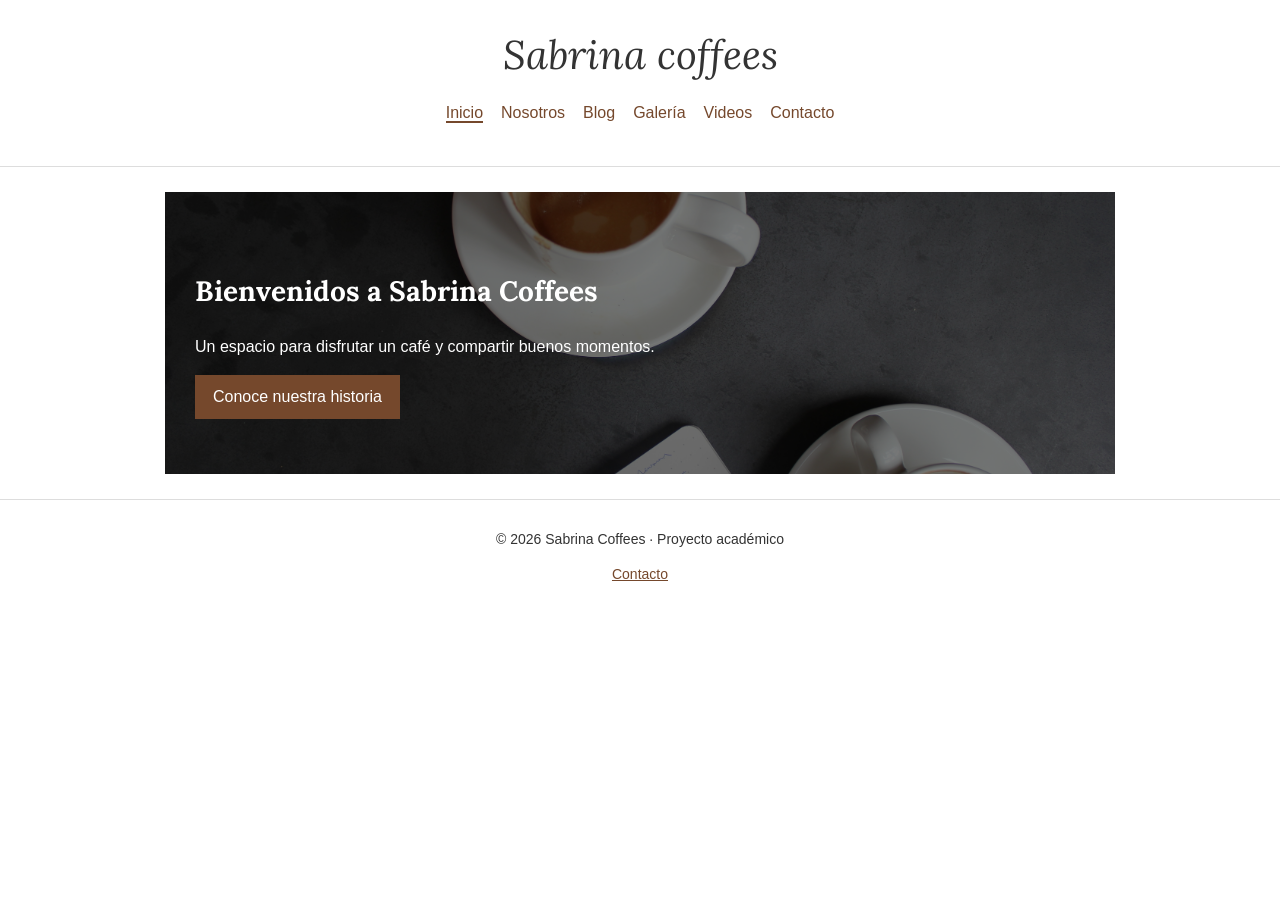
<file: index.html>
<!DOCTYPE html>
<html lang="es">
<head>
    <meta charset="UTF-8">
    <meta name="viewport" content="width=device-width, initial-scale=1.0">
    <meta name="description" content="Sabrina Coffees: café, historias y encuentros. Proyecto académico de diseño web.">
    <title>Inicio | Sabrina Coffees</title>
    <link rel="stylesheet" href="css/estilos.css">
</head>
<body>
    <a class="salto" href="#contenido">Saltar al contenido</a>
    <header class="cabecera">
        <a class="marca" href="index.html">Sabrina coffees</a>
        <nav aria-label="Navegación principal">
            <ul class="menu">
                <li><a href="index.html" aria-current="page">Inicio</a></li>
                <li><a href="nosotros.html">Nosotros</a></li>
                <li><a href="blog.html">Blog</a></li>
                <li><a href="galeria.html">Galería</a></li>
                <li><a href="videos.html">Videos</a></li>
                <li><a href="contactos.html">Contacto</a></li>
            </ul>
        </nav>
    </header>
    <main id="contenido" class="contenedor">
        <section class="portada">
            <h1>Bienvenidos a Sabrina Coffees</h1>
            <p>Un espacio para disfrutar un café y compartir buenos momentos.</p>
            <a class="boton" href="nosotros.html">Conoce nuestra historia</a>
        </section>
    </main>
    <footer class="pie">
        <p>© 2026 Sabrina Coffees · Proyecto académico</p>
        <a href="contactos.html">Contacto</a>
    </footer>
</body>
</html>
</file>
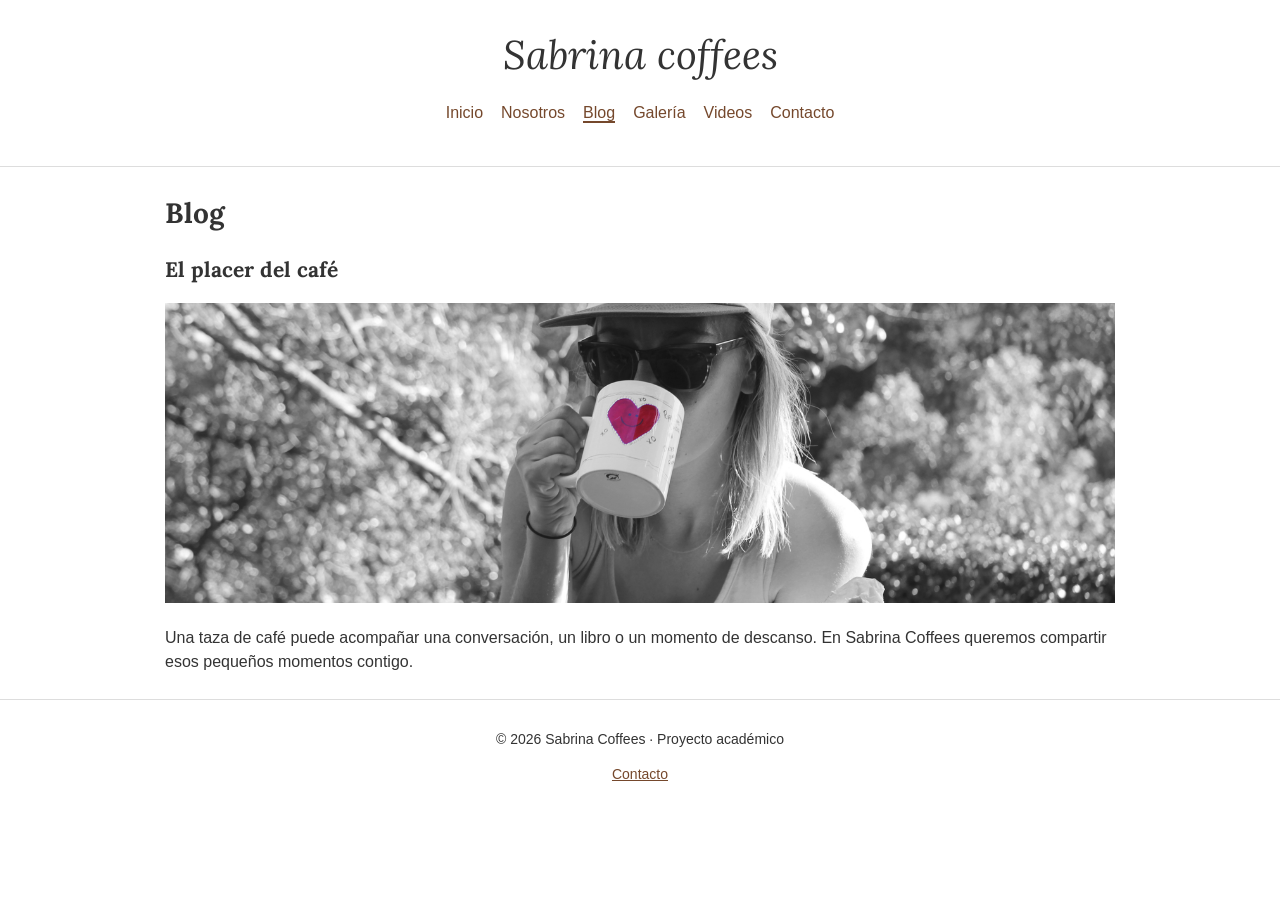
<file: blog.html>
<!DOCTYPE html>
<html lang="es">
<head>
    <meta charset="UTF-8">
    <meta name="viewport" content="width=device-width, initial-scale=1.0">
    <meta name="description" content="Sabrina Coffees: café, historias y encuentros. Proyecto académico de diseño web.">
    <title>Blog | Sabrina Coffees</title>
    <link rel="stylesheet" href="css/estilos.css">
</head>
<body>
    <a class="salto" href="#contenido">Saltar al contenido</a>
    <header class="cabecera">
        <a class="marca" href="index.html">Sabrina coffees</a>
        <nav aria-label="Navegación principal">
            <ul class="menu">
                <li><a href="index.html">Inicio</a></li>
                <li><a href="nosotros.html">Nosotros</a></li>
                <li><a href="blog.html" aria-current="page">Blog</a></li>
                <li><a href="galeria.html">Galería</a></li>
                <li><a href="videos.html">Videos</a></li>
                <li><a href="contactos.html">Contacto</a></li>
            </ul>
        </nav>
    </header>
    <main id="contenido" class="contenedor">
        <header class="intro"><h1>Blog</h1></header>
        <article class="articulo">
            <h2>El placer del café</h2>
            <img src="img/image-asset.jpeg" alt="Persona disfrutando una taza de café">
            <p>Una taza de café puede acompañar una conversación, un libro o un momento de descanso. En Sabrina Coffees queremos compartir esos pequeños momentos contigo.</p>
        </article>
        
    </main>
    <footer class="pie">
        <p>© 2026 Sabrina Coffees · Proyecto académico</p>
        <a href="contactos.html">Contacto</a>
    </footer>
</body>
</html>
</file>
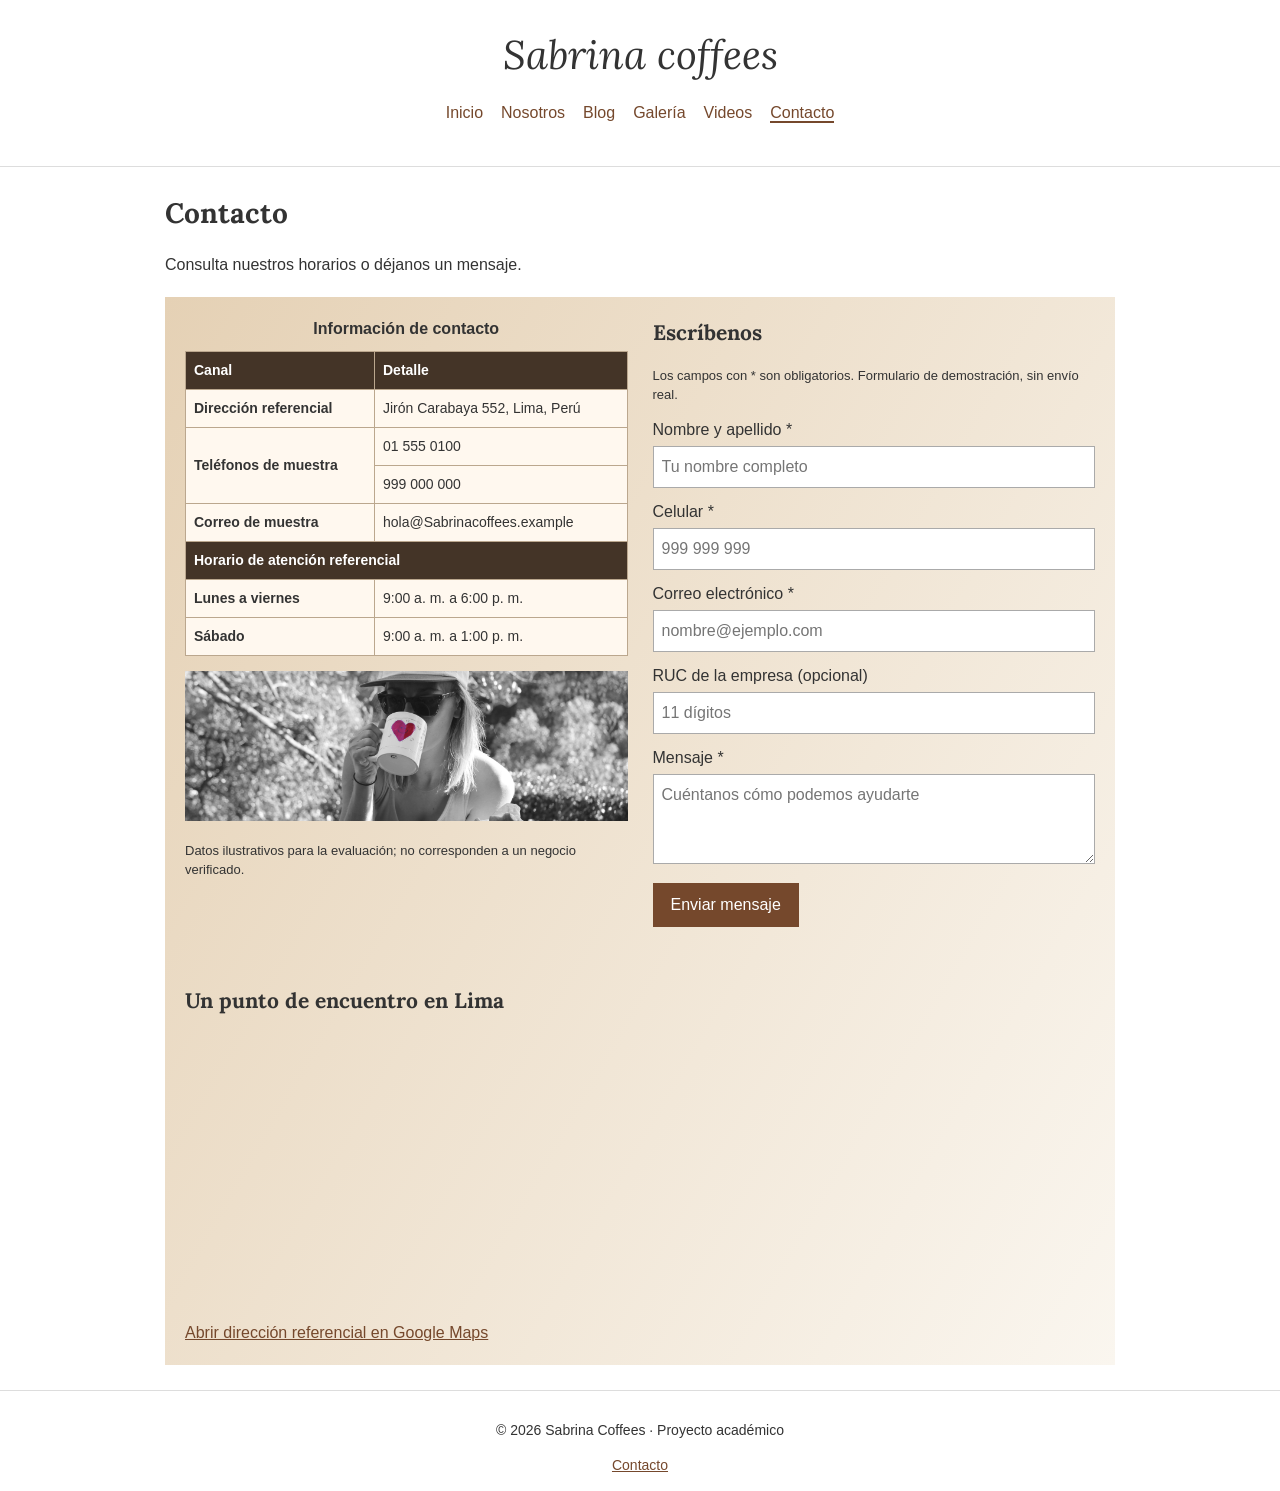
<file: contactos.html>
<!DOCTYPE html>
<html lang="es">
<head>
    <meta charset="UTF-8">
    <meta name="viewport" content="width=device-width, initial-scale=1.0">
    <meta name="description" content="Sabrina Coffees: café, historias y encuentros. Proyecto académico de diseño web.">
    <title>Contacto | Sabrina Coffees</title>
    <link rel="stylesheet" href="css/estilos.css">
    <script src="js/contacto.js" defer></script>
</head>
<body>
    <a class="salto" href="#contenido">Saltar al contenido</a>
    <header class="cabecera">
        <a class="marca" href="index.html">Sabrina coffees</a>
        <nav aria-label="Navegación principal">
            <ul class="menu">
                <li><a href="index.html">Inicio</a></li>
                <li><a href="nosotros.html">Nosotros</a></li>
                <li><a href="blog.html">Blog</a></li>
                <li><a href="galeria.html">Galería</a></li>
                <li><a href="videos.html">Videos</a></li>
                <li><a href="contactos.html" aria-current="page">Contacto</a></li>
            </ul>
        </nav>
    </header>
    <main id="contenido" class="contenedor">
        <header class="intro"><h1>Contacto</h1><p>Consulta nuestros horarios o déjanos un mensaje.</p></header>
        <div class="contacto">
            <section aria-label="Información de contacto">
                <!-- colspan y rowspan combinan celdas de la tabla. -->
                <table>
                    <caption>Información de contacto</caption>
                    <thead><tr><th scope="col">Canal</th><th scope="col">Detalle</th></tr></thead>
                    <tbody>
                        <tr><th scope="row">Dirección referencial</th><td>Jirón Carabaya 552, Lima, Perú</td></tr>
                        <tr><th scope="row" rowspan="2">Teléfonos de muestra</th><td>01 555 0100</td></tr>
                        <tr><td>999 000 000</td></tr>
                        <tr><th scope="row">Correo de muestra</th><td>hola@Sabrinacoffees.example</td></tr>
                        <tr><th class="horario" colspan="2" scope="rowgroup">Horario de atención referencial</th></tr>
                        <tr><th scope="row">Lunes a viernes</th><td>9:00 a. m. a 6:00 p. m.</td></tr>
                        <tr><th scope="row">Sábado</th><td>9:00 a. m. a 1:00 p. m.</td></tr>
                    </tbody>
                </table>
                <img class="foto-contacto" src="img/image-asset.jpeg" alt="Persona disfrutando una taza de café">
                <p class="nota">Datos ilustrativos para la evaluación; no corresponden a un negocio verificado.</p>
            </section>
            <section aria-labelledby="titulo-formulario">
                <form id="formulario-contacto">
                    <h2 id="titulo-formulario">Escríbenos</h2>
                    <p class="nota">Los campos con * son obligatorios. Formulario de demostración, sin envío real.</p>
                    <label for="nombre">Nombre y apellido *</label>
                    <input id="nombre" name="nombre" type="text" placeholder="Tu nombre completo" autocomplete="name" required maxlength="100">
                    <label for="celular">Celular *</label>
                    <input id="celular" name="celular" type="tel" placeholder="999 999 999" autocomplete="tel" pattern="[0-9+ ()-]{7,20}" title="Usa entre 7 y 20 caracteres: números, espacios, +, guiones o paréntesis." required>
                    <label for="correo">Correo electrónico *</label>
                    <input id="correo" name="correo" type="email" placeholder="nombre@ejemplo.com" autocomplete="email" required>
                    <label for="ruc">RUC de la empresa (opcional)</label>
                    <input id="ruc" name="ruc" type="text" inputmode="numeric" pattern="[0-9]{11}" maxlength="11" placeholder="11 dígitos" title="Ingresa exactamente 11 dígitos.">
                    <label for="mensaje">Mensaje *</label>
                    <textarea id="mensaje" name="mensaje" placeholder="Cuéntanos cómo podemos ayudarte" required maxlength="2000"></textarea>
                    <button class="boton" type="submit">Enviar mensaje</button>
                    <p id="estado" class="estado" role="status" aria-live="polite"></p>
                    <noscript><p>Activa JavaScript para probar el formulario. No hay un servicio de envío conectado.</p></noscript>
                </form>
            </section>
            <section class="mapa" aria-labelledby="titulo-mapa">
                <h2 id="titulo-mapa">Un punto de encuentro en Lima</h2>
                <iframe src="https://www.google.com/maps?q=Jiron+Carabaya+552+Lima+Peru&amp;output=embed" title="Mapa de la dirección referencial: Jirón Carabaya 552, Lima" loading="lazy" referrerpolicy="no-referrer-when-downgrade" allowfullscreen></iframe>
                <a href="https://www.google.com/maps?q=Jiron+Carabaya+552+Lima+Peru" target="_blank" rel="noopener noreferrer">Abrir dirección referencial en Google Maps</a>
            </section>
        </div>
    </main>
    <footer class="pie">
        <p>© 2026 Sabrina Coffees · Proyecto académico</p>
        <a href="contactos.html">Contacto</a>
    </footer>
</body>
</html>
</file>
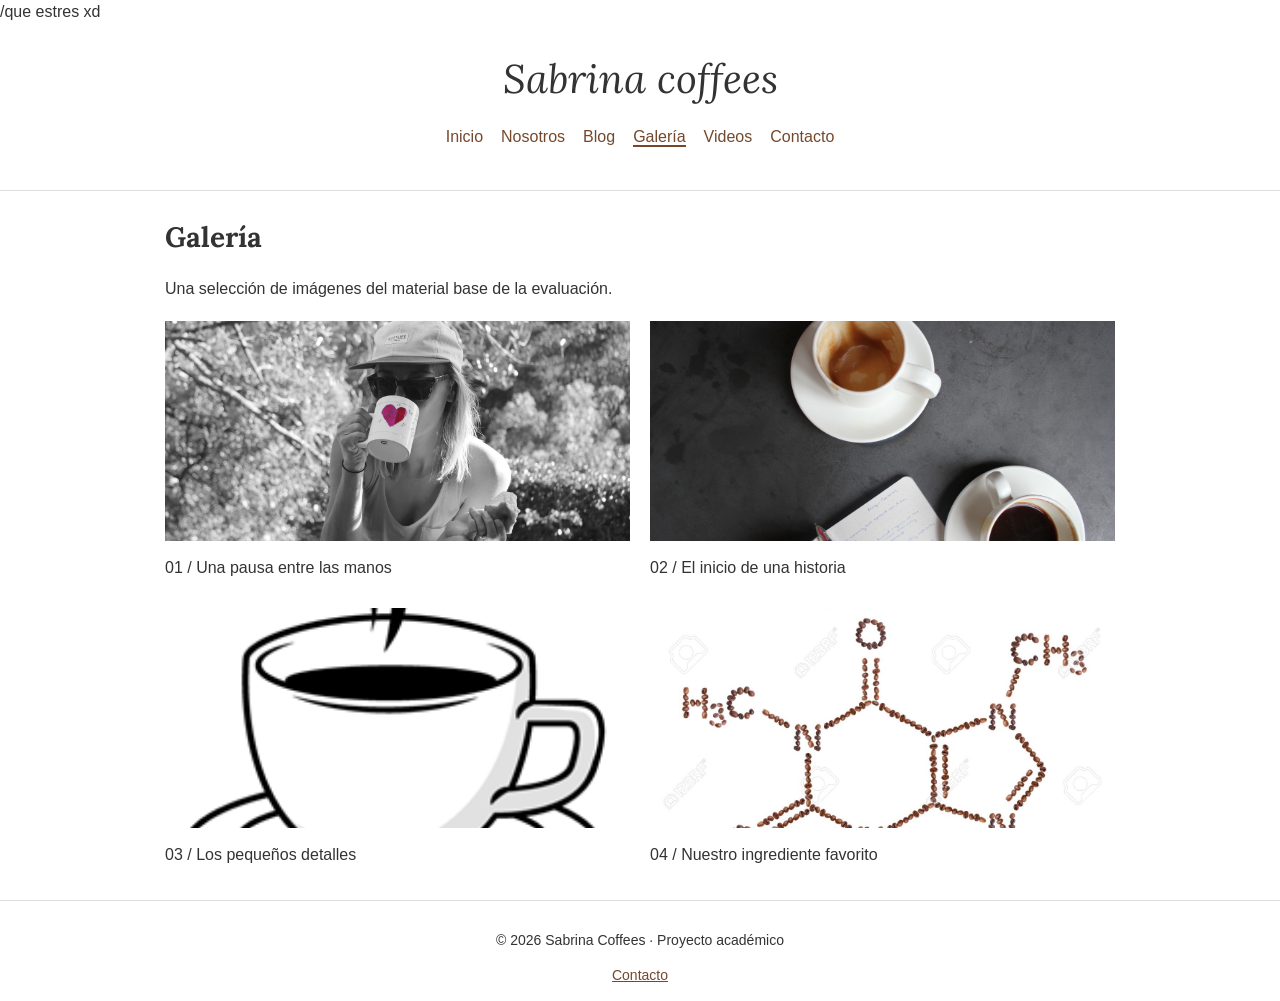
<file: galeria.html>
<!DOCTYPE html>
<html lang="es">
<head>
    <meta charset="UTF-8">
    <meta name="viewport" content="width=device-width, initial-scale=1.0">
    <meta name="description" content="Sabrina Coffees: café, historias y encuentros. Proyecto académico de diseño web.">
    <title>Galería | Sabrina Coffees</title>
    <link rel="stylesheet" href="css/estilos.css">
    /que estres xd
</head>
<body>
    <a class="salto" href="#contenido">Saltar al contenido</a>
    <header class="cabecera">
        <a class="marca" href="index.html">Sabrina coffees</a>
        <nav aria-label="Navegación principal">
            <ul class="menu">
                <li><a href="index.html">Inicio</a></li>
                <li><a href="nosotros.html">Nosotros</a></li>
                <li><a href="blog.html">Blog</a></li>
                <li><a href="galeria.html" aria-current="page">Galería</a></li>
                <li><a href="videos.html">Videos</a></li>
                <li><a href="contactos.html">Contacto</a></li>
            </ul>
        </nav>
    </header>
    <main id="contenido" class="contenedor">
        <header class="intro"><h1>Galería</h1><p>Una selección de imágenes del material base de la evaluación.</p></header>
        <section class="galeria" aria-label="Fotografías de café">
            <figure><a href="img/image-asset.jpeg"><img src="img/image-asset.jpeg" alt="Taza de café sostenida entre las manos"></a><figcaption>01 / Una pausa entre las manos</figcaption></figure>
            <figure><a href="img/fondo_cafe.jpeg"><img src="img/fondo_cafe.jpeg" alt="Escena de café utilizada como portada del proyecto" loading="lazy"></a><figcaption>02 / El inicio de una historia</figcaption></figure>
            <figure><a href="img/taza.png"><img src="img/taza.png" alt="Taza de café en primer plano" loading="lazy"></a><figcaption>03 / Los pequeños detalles</figcaption></figure>
            <figure><a href="img/cafeina.jpg"><img src="img/cafeina.jpg" alt="Imagen sobre café incluida en el material de referencia" loading="lazy"></a><figcaption>04 / Nuestro ingrediente favorito</figcaption></figure>
        </section>
    </main>
    <footer class="pie">
        <p>© 2026 Sabrina Coffees · Proyecto académico</p>
        <a href="contactos.html">Contacto</a>
    </footer>
</body>
</html>
</file>
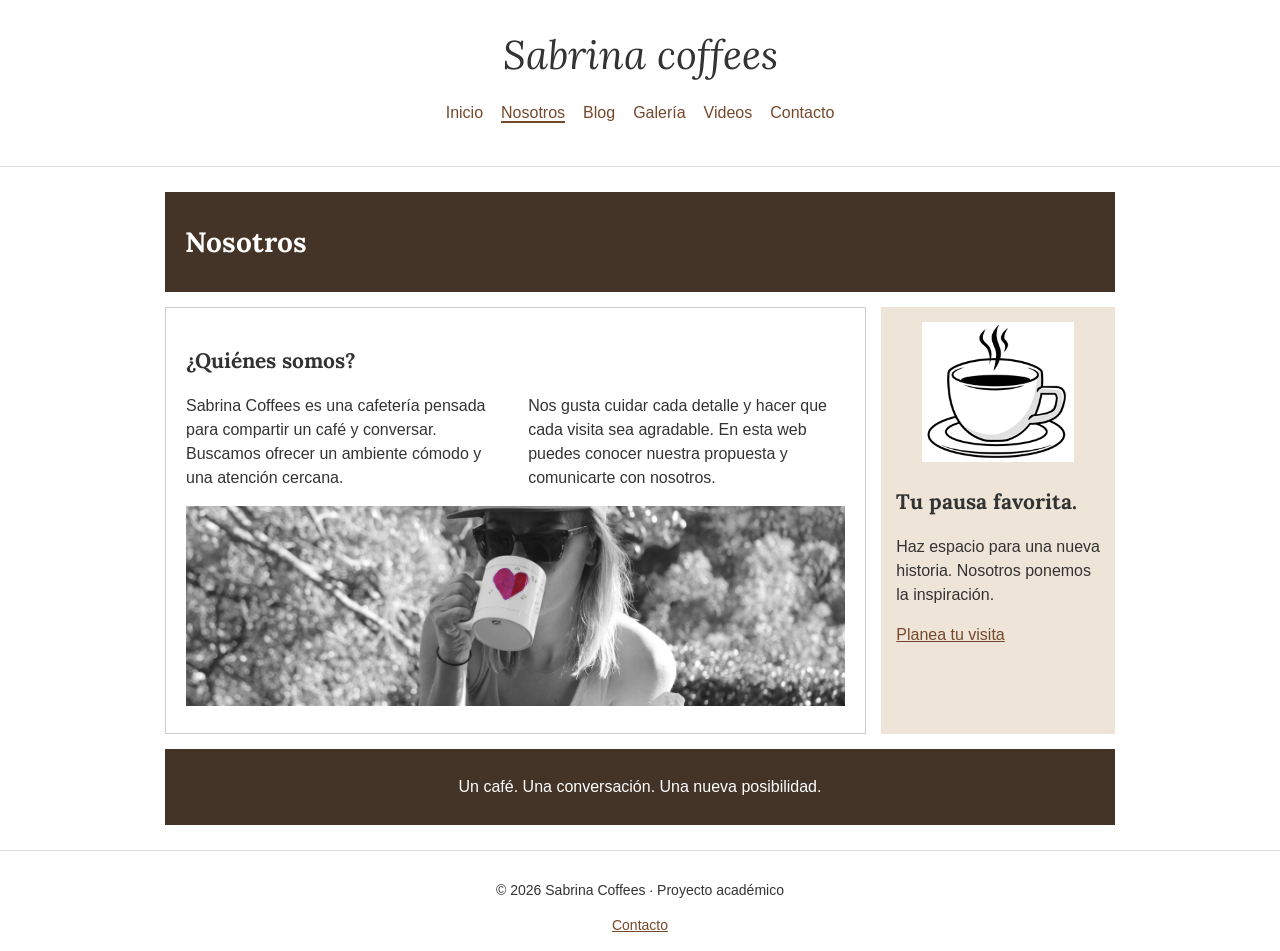
<file: nosotros.html>
<!DOCTYPE html>
<html lang="es">
<head>
    <meta charset="UTF-8">
    <meta name="viewport" content="width=device-width, initial-scale=1.0">
    <meta name="description" content="Sabrina Coffees: café, historias y encuentros. Proyecto académico de diseño web.">
    <title>Nosotros | Sabrina Coffees</title>
    <link rel="stylesheet" href="css/estilos.css">
</head>
<body>
    <a class="salto" href="#contenido">Saltar al contenido</a>
    <header class="cabecera">
        <a class="marca" href="index.html">Sabrina coffees</a>
        <nav aria-label="Navegación principal">
            <ul class="menu">
                <li><a href="index.html">Inicio</a></li>
                <li><a href="nosotros.html" aria-current="page">Nosotros</a></li>
                <li><a href="blog.html">Blog</a></li>
                <li><a href="galeria.html">Galería</a></li>
                <li><a href="videos.html">Videos</a></li>
                <li><a href="contactos.html">Contacto</a></li>
            </ul>
        </nav>
    </header>
    <main id="contenido" class="contenedor">
        <!-- Las cuatro regiones se ubican mediante grid-template-areas. -->
        <div class="nosotros">
            <header class="titulo-area"><h1>Nosotros</h1></header>
            <section class="historia">
                <h2>¿Quiénes somos?</h2>
                <div class="columnas">
                    <p>Sabrina Coffees es una cafetería pensada para compartir un café y conversar. Buscamos ofrecer un ambiente cómodo y una atención cercana.</p>
                    <p>Nos gusta cuidar cada detalle y hacer que cada visita sea agradable. En esta web puedes conocer nuestra propuesta y comunicarte con nosotros.</p>
                </div>
                <img src="img/image-asset.jpeg" alt="Persona disfrutando una taza de café">
            </section>
            <aside class="publicidad" aria-labelledby="titulo-publicidad">
                <img src="img/taza.png" alt="Taza de café presentada como bebida destacada">
                <h2 id="titulo-publicidad">Tu pausa favorita.</h2>
                <p>Haz espacio para una nueva historia. Nosotros ponemos la inspiración.</p>
                <a href="contactos.html">Planea tu visita</a>
            </aside>
            <section class="cierre" aria-label="Nuestra filosofía"><p>Un café. Una conversación. Una nueva posibilidad.</p></section>
        </div>
    </main>
    <footer class="pie">
        <p>© 2026 Sabrina Coffees · Proyecto académico</p>
        <a href="contactos.html">Contacto</a>
    </footer>
</body>
</html>
</file>
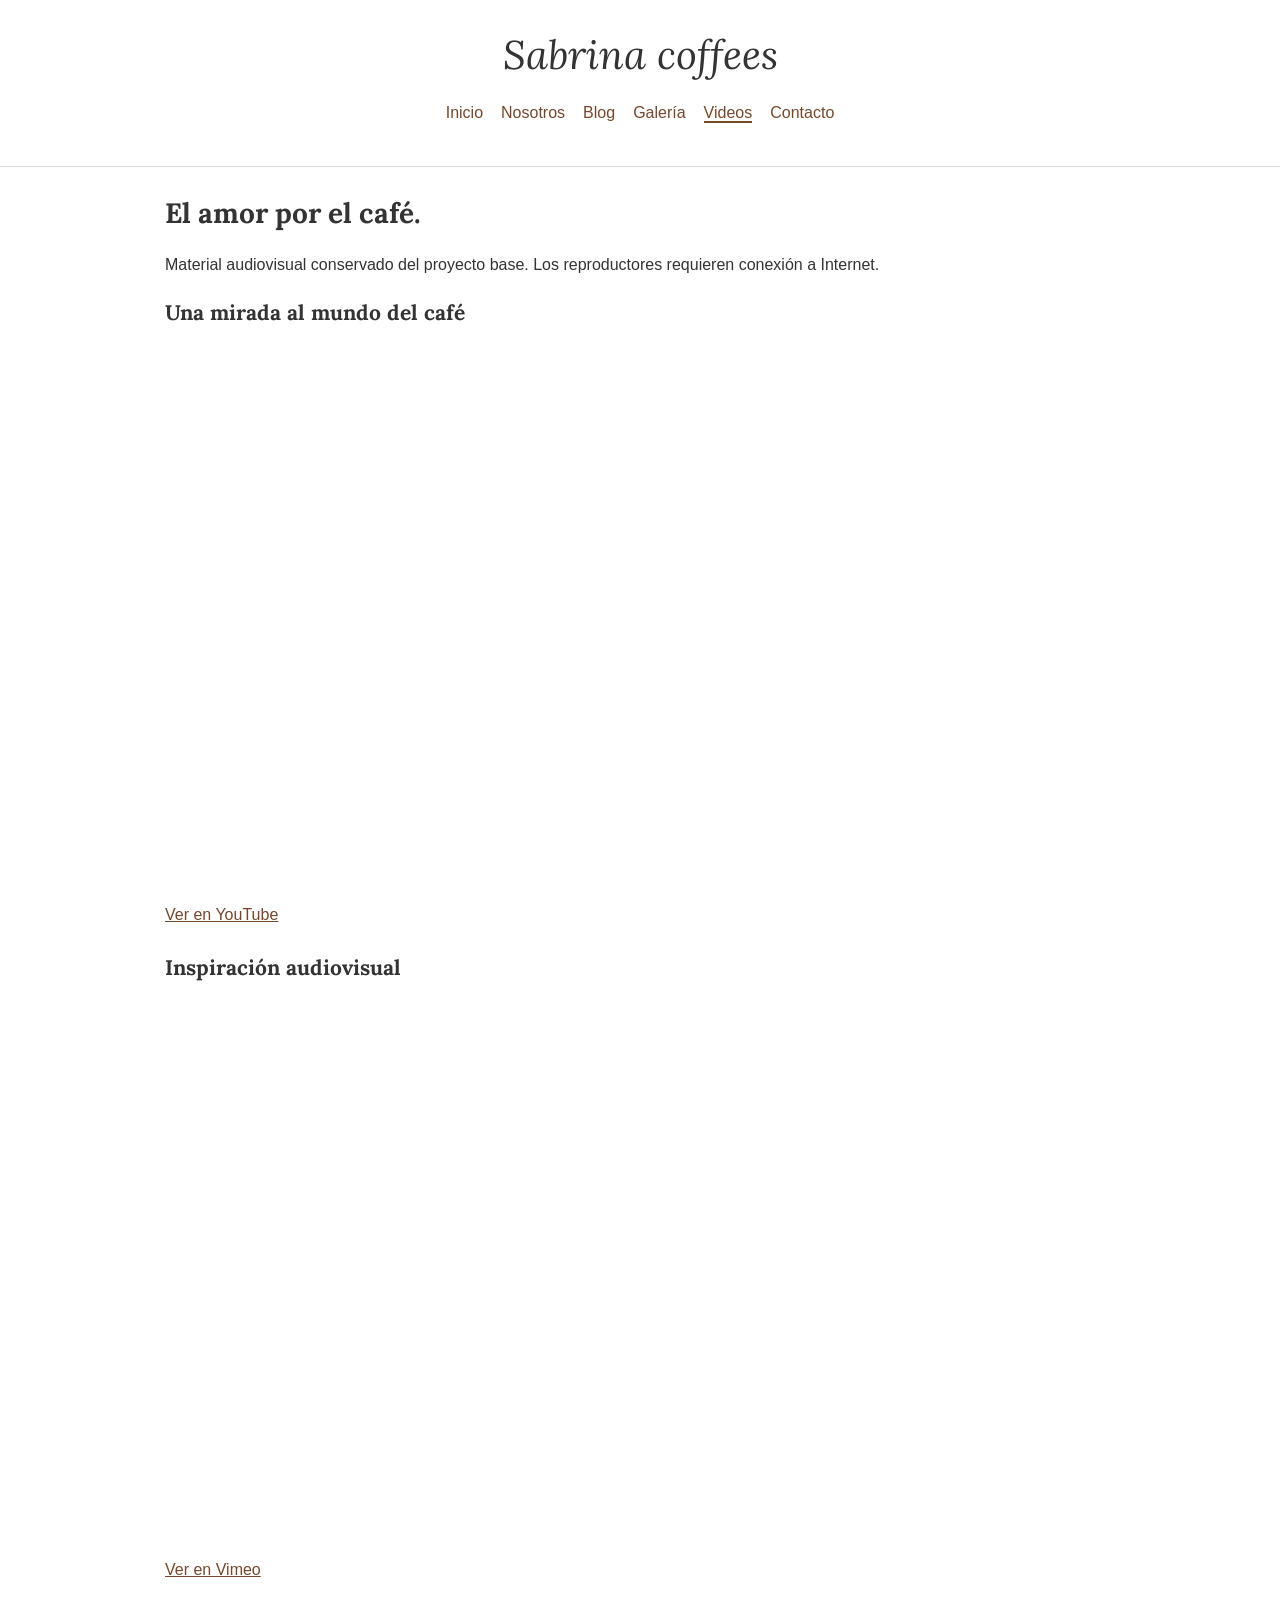
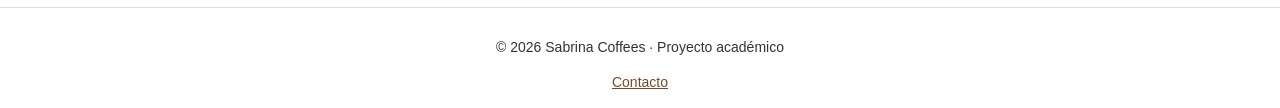
<file: videos.html>
<!DOCTYPE html>
<html lang="es">
<head>
    <meta charset="UTF-8">
    <meta name="viewport" content="width=device-width, initial-scale=1.0">
    <meta name="description" content="Fifty Coffees: café, historias y encuentros. Proyecto académico de diseño web.">
    <title>Videos | Sabrina Coffees</title>
    <link rel="stylesheet" href="css/estilos.css">
</head>
<body>
    <a class="salto" href="#contenido">Saltar al contenido</a>
    <header class="cabecera">
        <a class="marca" href="index.html">Sabrina coffees</a>
        <nav aria-label="Navegación principal">
            <ul class="menu">
                <li><a href="index.html">Inicio</a></li>
                <li><a href="nosotros.html">Nosotros</a></li>
                <li><a href="blog.html">Blog</a></li>
                <li><a href="galeria.html">Galería</a></li>
                <li><a href="videos.html" aria-current="page">Videos</a></li>
                <li><a href="contactos.html">Contacto</a></li>
            </ul>
        </nav>
    </header>
    <main id="contenido" class="contenedor">
        <header class="intro"><h1>El amor por el café.</h1><p>Material audiovisual conservado del proyecto base. Los reproductores requieren conexión a Internet.</p></header>
        <section class="articulo"><h2>Una mirada al mundo del café</h2><iframe class="video" src="https://www.youtube.com/embed/c76_9R16yeI" title="Video de café del proyecto base en YouTube" loading="lazy" allow="encrypted-media; picture-in-picture" allowfullscreen></iframe><p><a href="https://www.youtube.com/watch?v=c76_9R16yeI" target="_blank" rel="noopener noreferrer">Ver en YouTube</a></p></section>
        <section class="articulo"><h2>Inspiración audiovisual</h2><iframe class="video" src="https://player.vimeo.com/video/314004581?h=acb1e72068" title="Segundo video del proyecto base en Vimeo" loading="lazy" allow="fullscreen; picture-in-picture" allowfullscreen></iframe><p><a href="https://vimeo.com/314004581" target="_blank" rel="noopener noreferrer">Ver en Vimeo</a></p></section>
    </main>
    <footer class="pie">
        <p>© 2026 Sabrina Coffees · Proyecto académico</p>
        <a href="contactos.html">Contacto</a>
    </footer>
</body>
</html>
</file>
<file: css/estilos.css>
/* Estilos generales */
@import url('https://fonts.googleapis.com/css2?family=Lora:ital,wght@0,400;0,600;1,600&display=swap');
* { box-sizing: border-box; }
body { margin: 0; font-family: Arial, sans-serif; color: #333; background: #fff; line-height: 1.5; }
a { color: #75482c; }
img { max-width: 100%; object-fit: cover; }
h1, h2, .marca { font-family: 'Lora', Georgia, serif; }
h1 { font-size: 28px; }
h2 { font-size: 21px; }
.cabecera { text-align: center; padding: 25px 15px; border-bottom: 1px solid #ddd; }
.marca { font-size: 40px; font-style: italic; color: #333; text-decoration: none; }
.menu { display: flex; justify-content: center; flex-wrap: wrap; gap: 18px; list-style: none; padding: 0; }
.menu a { text-decoration: none; }
.menu a:hover, .menu a[aria-current] { border-bottom: 2px solid #75482c; }
.contenedor { max-width: 950px; width: 92%; margin: 25px auto; }
.intro { margin-bottom: 20px; }
.pie { text-align: center; padding: 15px; border-top: 1px solid #ddd; font-size: 14px; }
.boton { display: inline-block; background: #75482c; color: white; padding: 10px 18px; border: 0; text-decoration: none; font: inherit; cursor: pointer; }
.portada { padding: 55px 30px; color: white; background: linear-gradient(#0008, #0008), url('../img/fondo_cafe.jpeg') center/cover; }
.salto { position: absolute; top: -60px; background: white; }
.salto:focus { top: 0; }
:focus-visible { outline: 2px solid #75482c; outline-offset: 3px; }
/* Contacto: tabla, formulario y mapa */
.contacto { display: grid; grid-template-columns: 1fr 1fr; gap: 25px; padding: 20px; background: linear-gradient(120deg, #e5d1b5, #faf6ef); }
table { width: 100%; border-collapse: collapse; background: #fff8ef; }
caption { font-weight: bold; margin-bottom: 10px; }
th, td { border: 1px solid #bba78e; padding: 8px; text-align: left; overflow-wrap: anywhere; font-size: 14px; }
thead, .horario { background: #443427; color: white; }
.foto-contacto { width: 100%; height: 150px; margin-top: 15px; }
form h2 { margin-top: 0; }
label { display: block; margin-bottom: 4px; }
input, textarea { width: 100%; padding: 8px; margin-bottom: 12px; border: 1px solid #aaa; font: inherit; }
textarea { min-height: 90px; resize: vertical; }
.nota { font-size: 13px; }
.mapa { grid-column: 1 / -1; }
iframe { width: 100%; border: 0; }
.mapa iframe { height: 280px; }
/* Nosotros: áreas de Grid y columnas de texto */
.nosotros { display: grid; grid-template-columns: minmax(0, 3fr) minmax(0, 1fr); grid-template-areas: 'titulo titulo' 'historia publicidad' 'cierre cierre'; gap: 15px; }
.titulo-area { grid-area: titulo; background: #443427; color: white; padding: 10px 20px; }
.historia { grid-area: historia; border: 1px solid #ccc; padding: 20px; }
.columnas { column-count: 2; column-gap: 25px; }
.columnas p { margin-top: 0; }
.historia img { width: 100%; height: 200px; }
.publicidad { grid-area: publicidad; padding: 15px; background: #eee4d7; }
.publicidad img { width: 100%; height: 140px; object-fit: contain; }
.cierre { grid-area: cierre; text-align: center; background: #443427; color: white; padding: 10px; }
.articulo { margin-bottom: 25px; }
.articulo img { width: 100%; max-height: 300px; }
.galeria { display: grid; grid-template-columns: 1fr 1fr; gap: 20px; }
figure { margin: 0; }
.galeria img { width: 100%; height: 220px; }
figcaption { padding: 8px 0; }
.video { aspect-ratio: 16 / 9; }
/* Adaptación para celular */
@media (max-width: 650px) {
    .contacto, .galeria { grid-template-columns: 1fr; }
    .nosotros { grid-template-columns: minmax(0, 1fr); grid-template-areas: 'titulo' 'historia' 'publicidad' 'cierre'; }
    .columnas { column-count: 1; }
    .marca { font-size: 32px; }
    .menu { gap: 12px; }
    .contacto { padding: 15px; }
}
</file>
